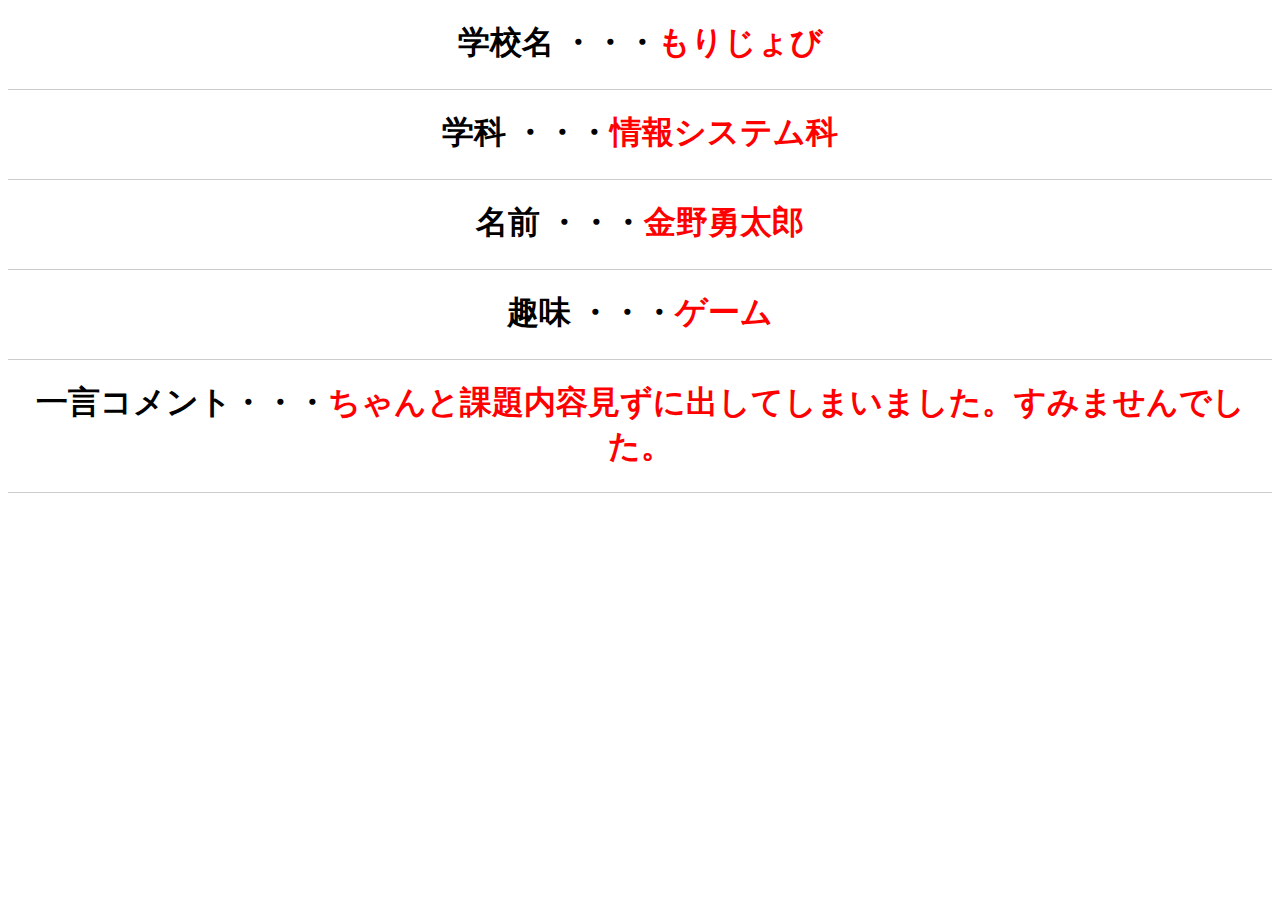
<file: profile/index.html>
<!DOCTYPE html>
<html lang="en">
<head>
    <meta charset="UTF-8">
    <meta name="viewport" content="width=device-width, initial-scale=1.0">
    <title>自己紹介</title>
    <link rel = "stylesheet" href = "index.css">
</head>
<body>
    <div class="line-under">
        <h1>学校名 ・・・<span>もりじょび</span></h1>
    </div>
    <div class="line-under">
        <h1>学科 ・・・<span>情報システム科</span></h1>
    </div>
    <div class="line-under">
        <h1>名前 ・・・<span>金野勇太郎</span></h1>
    </div>
    <div class="line-under">
        <h1>趣味 ・・・<span>ゲーム</span></h1>
    </div>
    <div class="line-under">
        <h1>一言コメント・・・<span>ちゃんと課題内容見ずに出してしまいました。すみませんでした。</span></h1>
    </div>
    

    
    
    
    
</body>
</html>
</file>
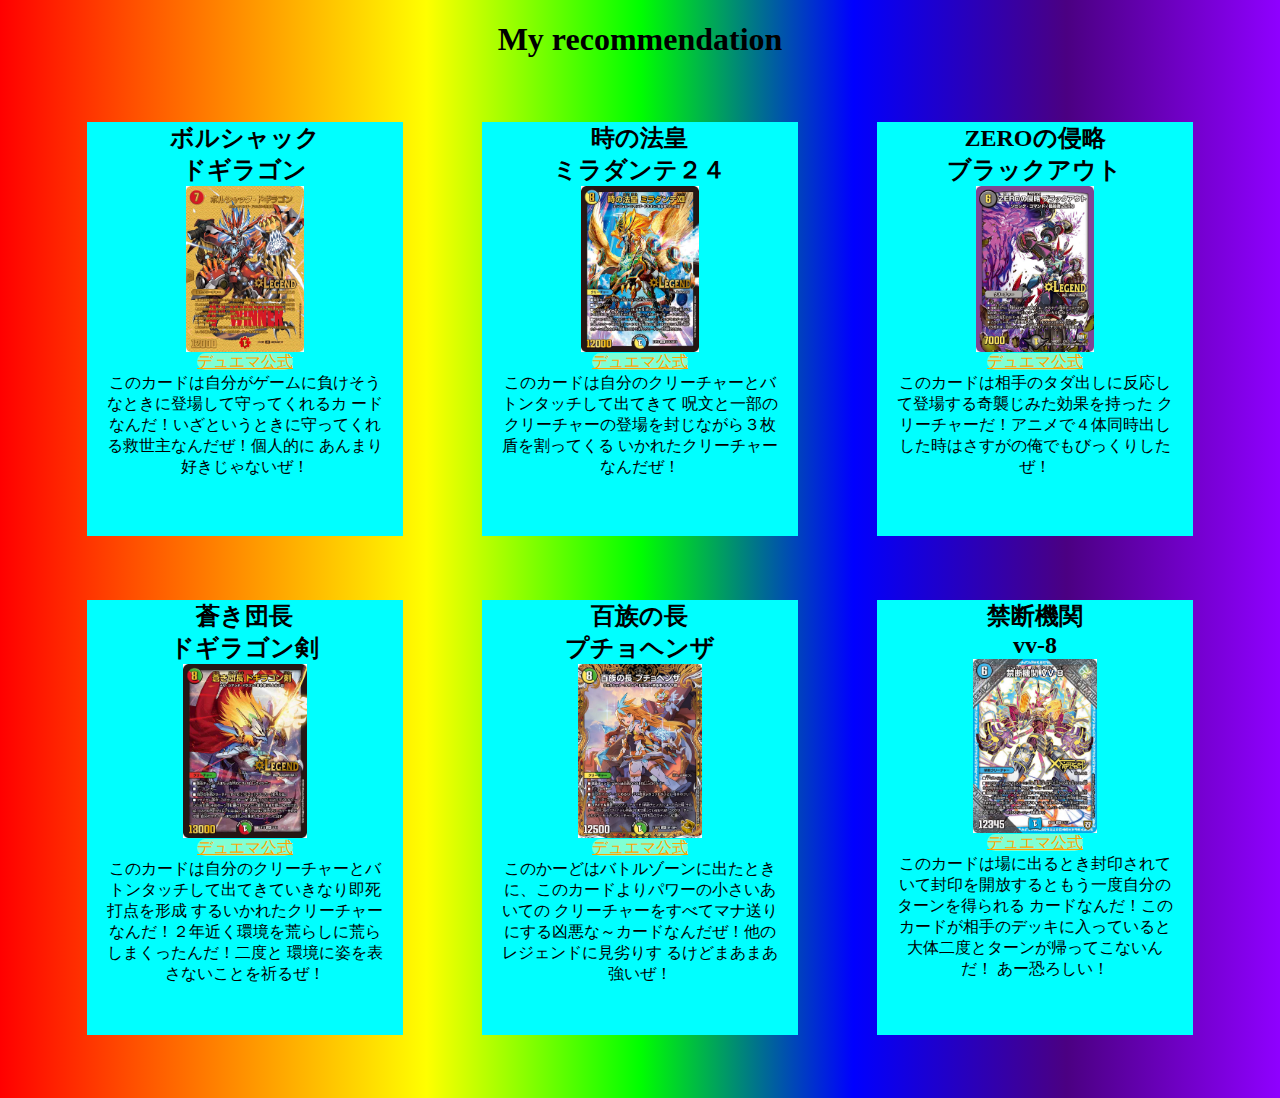
<file: box/box-layout.html>
<!DOCTYPE html>
<html lang="en">
<head>
    <meta charset="UTF-8">
    <meta name="viewport" content="width=device-width, initial-scale=1.0">
    <title>recommendation</title>
    <link rel = "stylesheet" href = "box-layout-style.css">
</head>
<body>
    <h1>My recommendation</h1>
    <div class="box">
        <div class="box1">
            <div class="tbox">
                <h2>ボルシャック<br>
                    ドギラゴン</h2>
                <div class="kno"><img src="img/borudogi.jpg" alt="borudogi"></div>
                <div class="do">
                    <a href="#">デュエマ公式</a>
                </div>
                <p>このカードは自分がゲームに負けそうなときに登場して守ってくれるカ
                    ードなんだ！いざというときに守ってくれる救世主なんだぜ！個人的に
                    あんまり好きじゃないぜ！</p>
            </div>

            <div class="tbox">
                <h2>時の法皇<br>ミラダンテ２４</h2>
                <div class="kno"><img src="img/mira24.jpg" alt="mira24"></div>
                <div class="do">
                    <a href="#">デュエマ公式</a>
                    
                    <p>このカードは自分のクリーチャーとバトンタッチして出てきて
                        呪文と一部のクリーチャーの登場を封じながら３枚盾を割ってくる
                        いかれたクリーチャーなんだぜ！
                    </p>
                </div>
            </div>

            <div class="tbox">
                <h2>ZEROの侵略<br>ブラックアウト</h2>
                <div class="kno"><img src="img/buratto.jpg" alt="buraddo"></div>
                <div class="do">
                    <a href="#">デュエマ公式</a>
                </div>
                <p>このカードは相手のタダ出しに反応して登場する奇襲じみた効果を持った
                    クリーチャーだ！アニメで４体同時出しした時はさすがの俺でもびっくりしたぜ！
                </p>
            </div>
        </div>
        <div class="box1">
            <div class="tbox">
                <h2>蒼き団長<br>ドギラゴン剣</h2>
                <div class="kno"><img src="img/dogibasu.jpg" alt="dogibasu"></div>
                <div class="do">
                    <a href="#">デュエマ公式</a>
                </div>
                <p>このカードは自分のクリーチャーとバトンタッチして出てきていきなり即死打点を形成
                    するいかれたクリーチャーなんだ！２年近く環境を荒らしに荒らしまくったんだ！二度と
                    環境に姿を表さないことを祈るぜ！
                </p>
            </div>

            <div class="tbox">
                <h2>百族の長<br>プチョヘンザ</h2>
                <div class="kno"><img src="img/putyo.jpg" alt="putyo"></div>
                <div class="do">
                    <a href="#">デュエマ公式</a>
                </div>
                <p>このかーどはバトルゾーンに出たときに、このカードよりパワーの小さいあいての
                    クリーチャーをすべてマナ送りにする凶悪な～カードなんだぜ！他のレジェンドに見劣りす
                    るけどまあまあ強いぜ！
                </p>
            </div>

            <div class="tbox">
                <h2>禁断機関<br>vv-8</h2>
                <div class="kno"><img src="img/vv8.jpg" alt="vv8"></div>
                <div class="do">
                    <a href="#">デュエマ公式</a>
                </div>
                <p>このカードは場に出るとき封印されていて封印を開放するともう一度自分のターンを得られる
                    カードなんだ！このカードが相手のデッキに入っていると大体二度とターンが帰ってこないんだ！
                    あー恐ろしい！
                </p>
            </div>
        </div>
    </div>
</body>
</html>
</file>
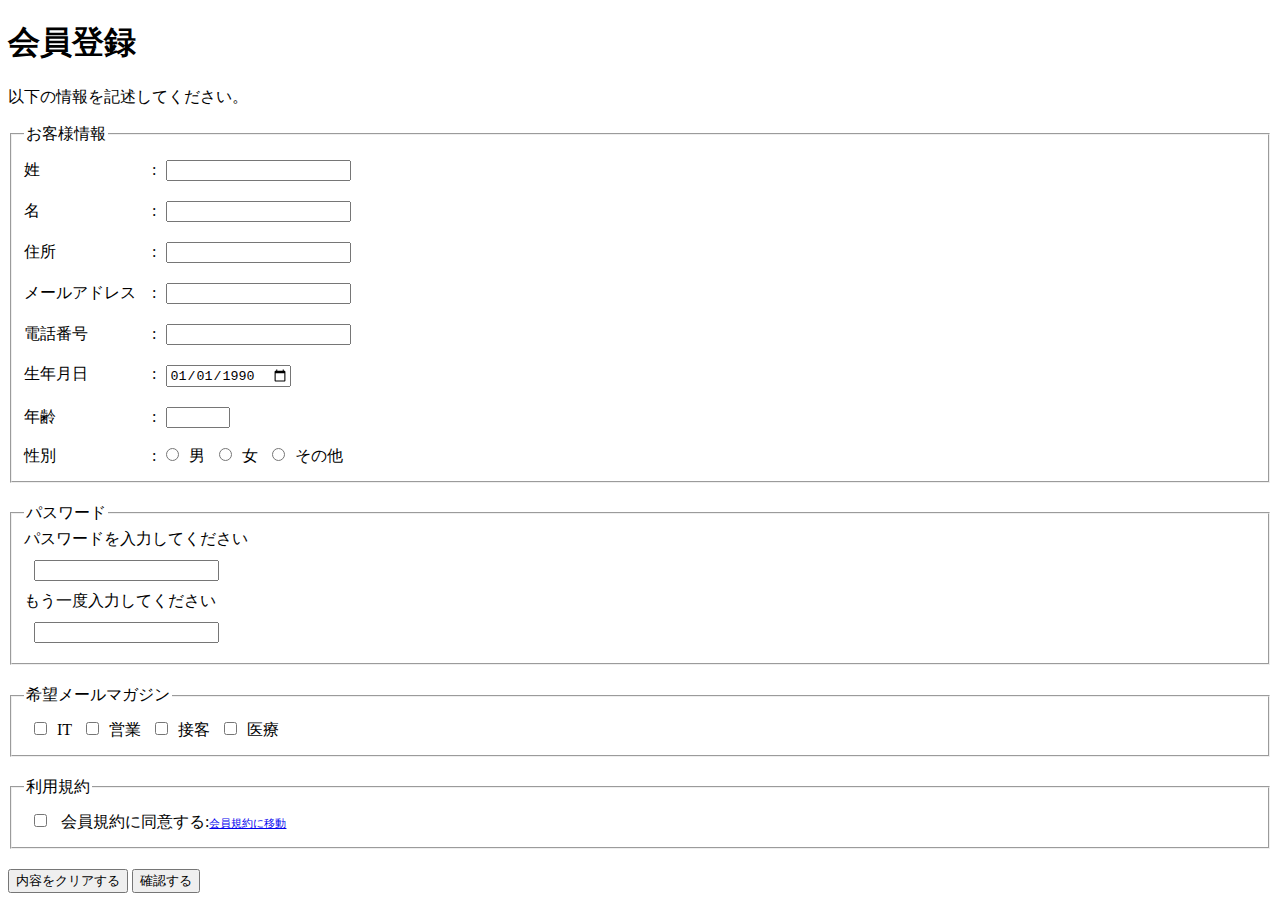
<file: form/form.html>
<!DOCTYPE html>
<html lang="en">
<head>
    <meta charset="UTF-8">
    <meta name="viewport" content="width=device-width, initial-scale=1.0">
    <title>入力フォーム</title>
    <link rel = "stylesheet" href = "form-style.css">
</head>
<body>
    <form action="#" method="post">
        <h1>会員登録</h1>
    <p>以下の情報を記述してください。</p>
    <fieldset>
        <legend>お客様情報</legend>
            姓　　　　　　　:<input type="text" name="last_name"><br>
            名　　　　　　　:<input type="text" name="first_name"><br>
            住所　　　　　　:<input type="text" name="address"><br>
            メールアドレス　:<input type="email" name="email"><br>
            電話番号　　　　:<input type="tel" name="tel"><br>
            生年月日　　　　:<input type="date" name="birthday" value="1990-01-01"><br>
            年齢　　　　　　:<input type="number" name="age" min="0" max="150"><br>
            性別　　　　　　:<label><input type="radio" name="gender" value="man">男</label>
            <label><input type="radio" name="gender" value="woman">女</label>
            <label><input type="radio" name="gender" value="other">その他</label><br>
    </fieldset>

    <fieldset>
        <legend>パスワード</legend>
            パスワードを入力してください<br>
            <input type="password" name="password"><br>
            もう一度入力してください<br>
            <input type="password" name="password_confirm"><br>
    </fieldset>

    <fieldset>
        <legend>希望メールマガジン</legend>
        <label><input type="checkbox" name="magazine" value="1">IT</label>
        <label><input type="checkbox" name="magazine" value="2">営業</label>
        <label><input type="checkbox" name="magazine" value="3">接客</label>
        <label><input type="checkbox" name="magazine" value="4">医療</label><br>
    </fieldset>

    <fieldset>
        <legend>利用規約</legend>
        <label><input type="checkbox" name="forms" value="agree"></label>
        会員規約に同意する:<a href="terms.html"target="_blank"><ban>会員規約に移動</ban></a>
        

    </fieldset>
    <button type="reset">内容をクリアする</button>
    <button type="submit">確認する</button>

    </form>

</body>
</html>
</file>
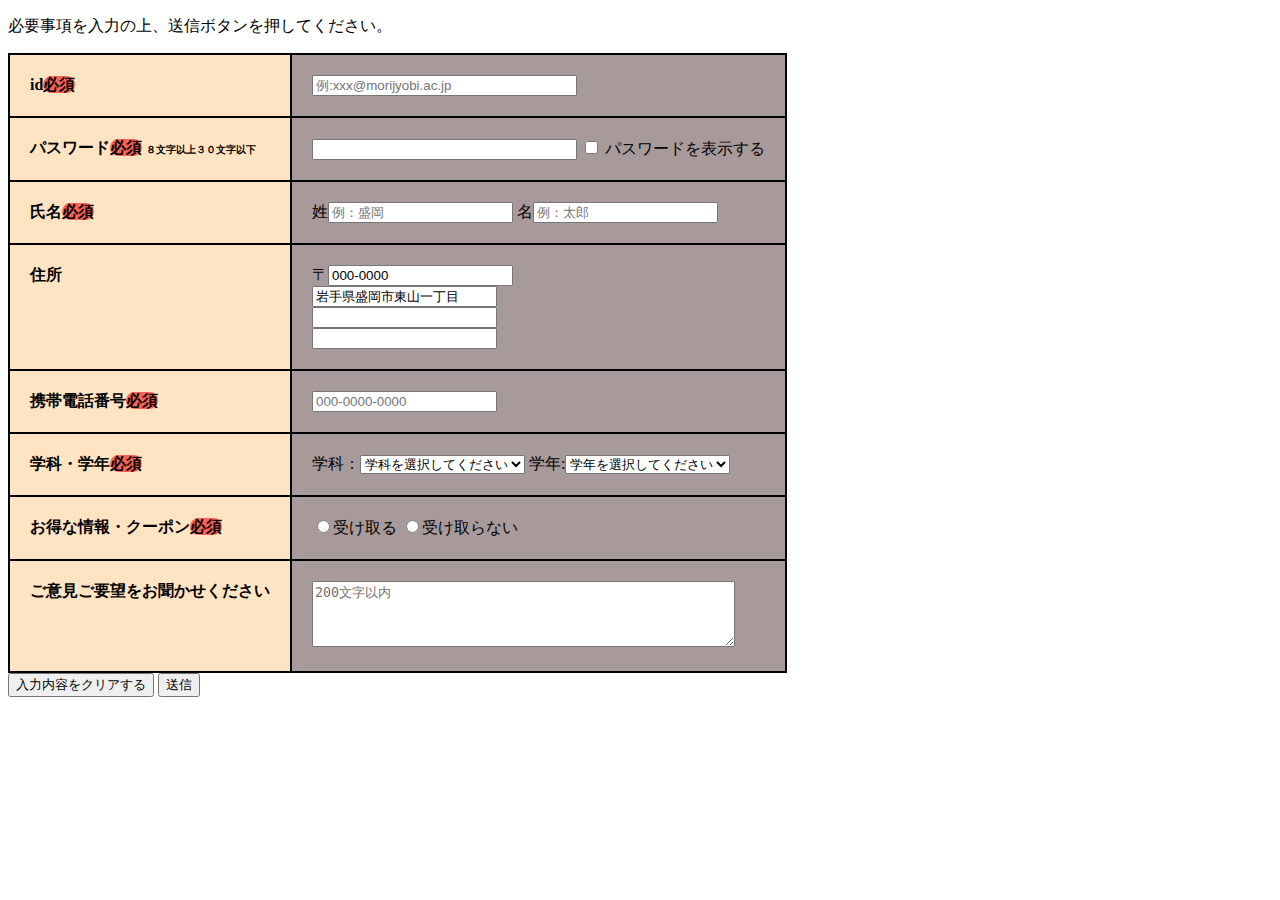
<file: form/register.html>
<!DOCTYPE html>
<html lang="en">
<head>
    <meta charset="UTF-8">
    <meta name="viewport" content="width=device-width, initial-scale=1.0">
    <title>登録フォーム</title>
    <link rel = "stylesheet" href = "register-style.css">
</head>
<body>
    <form action="#" method="post">
        <p>必要事項を入力の上、送信ボタンを押してください。</p>
        <table>
            <tr>
                <th>id<span>必須</span></th>
                <td><input type="email" size="30" name="id" required 
                    placeholder="例:xxx@morijyobi.ac.jp"></td>
            </tr>
            <tr>
                <th>パスワード<span>必須</span>
                <p4>８文字以上３０文字以下</p4></th>
                <td>
                    <input type="password" name="password" size="30"
                    minlength="8" required>
                    <label><input type="checkbox" name="forms" value="agree">
                    パスワードを表示する</label>
                </td>
            </tr>
            <tr>
                <th>氏名<span>必須</span></th>
                <td>
                    姓<input type="text" name="sei" required
                    placeholder="例：盛岡">
                    名<input type="text" name="mei" placeholder="例：太郎">
                </td>
            </tr>
            <tr>
                <th>住所</th>
                <td>
                    〒<input size="text" name="yuubinn" size="8" value="000-0000" readonly><br>
                      <input type="text" name="readonly" value="岩手県盛岡市東山一丁目" readonly><br>
                      <input type="text" name="bannti"><br>
                      <input type="text" name="tatemono">
                </td>
            </tr>
            <tr>
                <th>携帯電話番号<span>必須</span></th>
                <td><input type="tel" name="tel" required placeholder="000-0000-0000"></td>
            </tr>
            <tr>
                <th>学科・学年<span>必須</span></th>
                <td>
                    学科：<select name="blood_type" required>
                        <option value="">学科を選択してください</option>
                        <option value="sisutemu">システム系学科</option>
                        <option value="business">ビジネス系学科</option>
                        <option value="dezainn">デザイン系学科</option>
                    </select>
                    学年:<select name="blood_type" required>
                        <option value="">学年を選択してください</option>
                        <option value="1">１年</option>
                        <option value="2">２年</option>
                        <option value="3">３年</option>
                        <option value="4">４年</option>
                    </select>
                </td>
            </tr>
            <tr>
                <th>お得な情報・クーポン<span>必須</span></th>
                <td>
                    <label><input type="radio" name="gender" value="yes">受け取る</label>
                    <label><input type="radio" name="gender" value="no">受け取らない</label>
                </td>
            </tr>
            <tr>
                <th>ご意見ご要望をお聞かせください</th>
                <td>
                    <textarea name="multitiple" cols="50" rows="4" size="200" placeholder="200文字以内"></textarea><br>
                </td>
            </tr>
        </table>
        <button type="reset">入力内容をクリアする</button>
        <button type="submit">送信</button>
    </form>
</body>
</html>
</file>
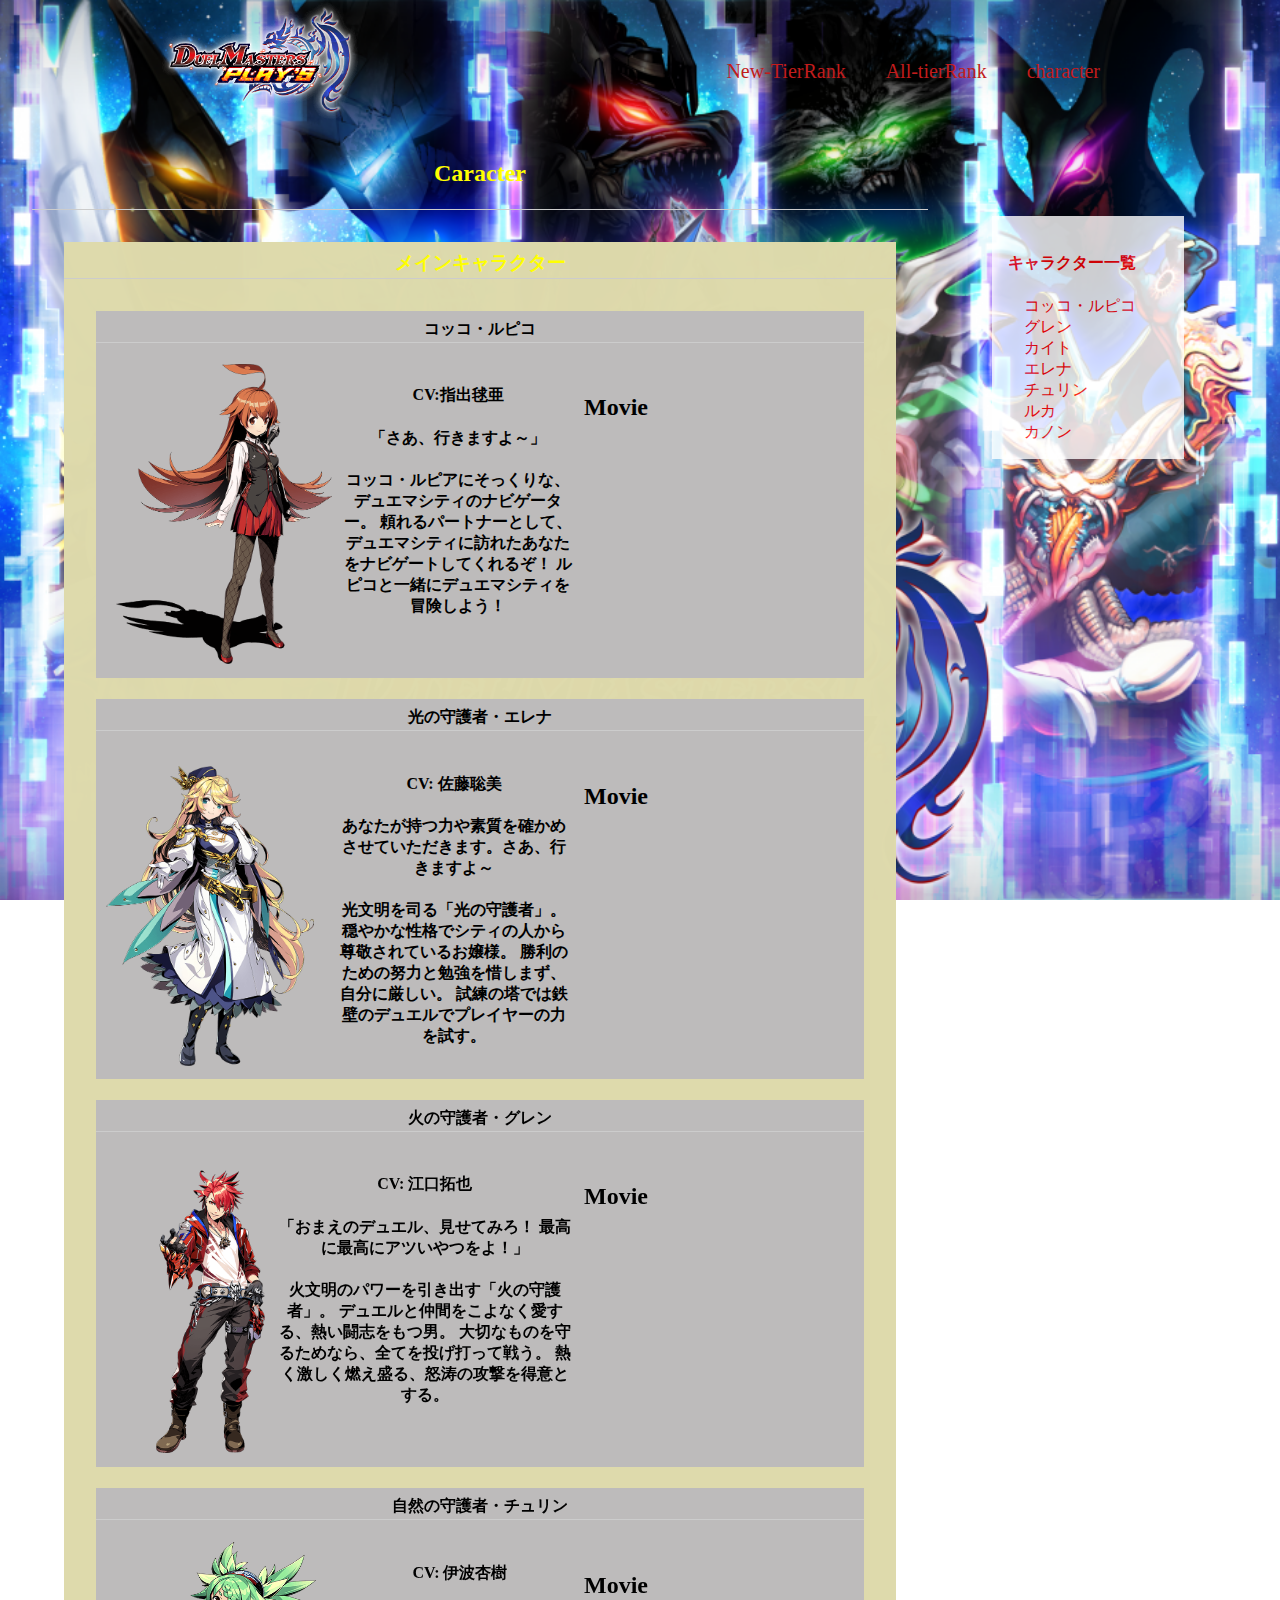
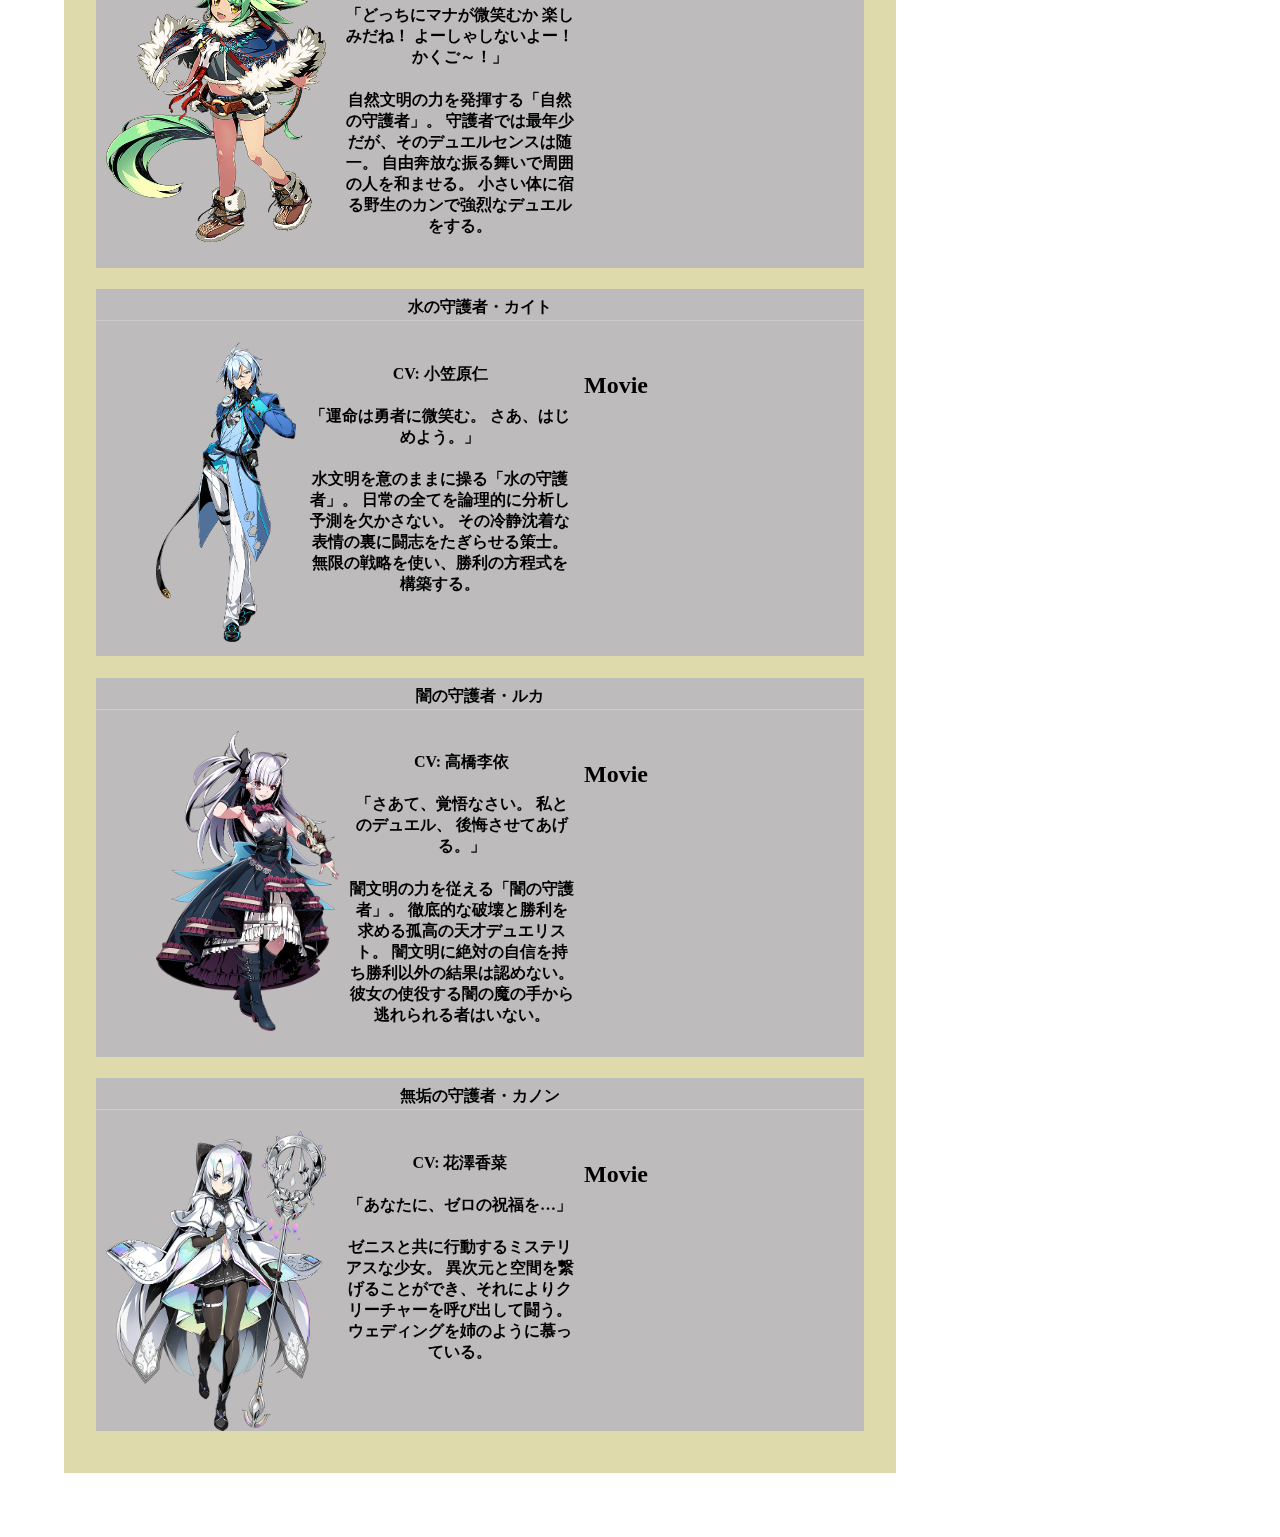
<file: kimatukadai/character.html>
<!DOCTYPE html>
<html lang="en">
<head>
    <meta charset="UTF-8">
    <meta name="viewport" content="width=device-width, initial-scale=1.0">
    <title>Document</title>
    <link rel="stylesheet" href="css/all-style.css">
</head>
<body class="character">
    <header>
        <div class="logo">
            <a href="index.html"><img src="img/logo.png" alt="SNAPPERS"></a>
          </div>
          <nav>
            <ul class="global-nav">
              <li><a href="tier-new.html">New-TierRank</a></li>
              <li><a href="tier-all.html">All-tierRank</a></li>
              <li><a href="#">character</a></li>
            </ul>
          </nav>
    </header>

    <div class="flex">
      <main class="main nana" >
        <div class="tyu line-under">
          <h2 class="k">Caracter</h2>
        </div>
    
        <div class="group main">
          <h3 class="line-under tier-1 k">メインキャラクター</h3>
          <div class="main">
            <div class="youso" id="rupiko">
              <h4 class="line-under">コッコ・ルピコ</h4>
              <div class="flex">
                <div class="img4 rupiko">
                  <img class="img3" src="img/rupiko.png" alt="全自動運転">
                </div>
                <div class="man">
                  <h4>CV:指出毬亜</h4>
                  <h4>「さあ、行きますよ～」</h4>
                  <h4>コッコ・ルピアにそっくりな、デュエマシティのナビゲーター。
                    頼れるパートナーとして、デュエマシティに訪れたあなたをナビゲートしてくれるぞ！
                    ルピコと一緒にデュエマシティを冒険しよう！
                  </h4>
                </div>
                <div class="migi2">
                  <h2>Movie</h2>
                  <!-- 1つめの動画を埋め込む場所 -->
                  <iframe width="260" height="150" src="https://www.youtube.com/embed/3DMtZSjrNm4?si=CI_I2D2RV3hWou6h" title="YouTube video player" frameborder="0" 
                  allow="accelerometer; autoplay; clipboard-write; encrypted-media; gyroscope; picture-in-picture; web-share" allowfullscreen></iframe>
                </div>
              </div>
            </div>
            <div class="youso" id="erena">
              <h4 class="line-under">光の守護者・エレナ</h4>
              <div class="flex">
                <div class="img">
                  <img class="img3" src="img/erena.png" alt="全自動運転">
                </div>
                <div class="man">
                  <h4>CV: 佐藤聡美</h4>
                  <h4>あなたが持つ力や素質を確かめさせていただきます。さあ、行きますよ～</h4>
                  <h4>光文明を司る「光の守護者」。
                    穏やかな性格でシティの人から尊敬されているお嬢様。
                    勝利のための努力と勉強を惜しまず、自分に厳しい。
                    試練の塔では鉄壁のデュエルでプレイヤーの力を試す。
                  </h4>
                </div>
                <div class="migi2">
                  <h2>Movie</h2>
                  <!-- 1つめの動画を埋め込む場所 -->
                  <iframe width="260" height="150" src="https://www.youtube.com/embed/3DMtZSjrNm4?si=CI_I2D2RV3hWou6h" title="YouTube video player" frameborder="0" 
                  allow="accelerometer; autoplay; clipboard-write; encrypted-media; gyroscope; picture-in-picture; web-share" allowfullscreen></iframe>
                </div>
              </div>
            </div>
            <div class="youso" id="guren">
              <h4 class="line-under">火の守護者・グレン</h4>
              <div class="flex">
                <div class="img4">
                  <img class="img3" src="img/gren.png" alt="全自動運転">
                </div>
                <div class="man">
                  <h4>CV: 江口拓也</h4>
                  <h4>「おまえのデュエル、見せてみろ！
                    最高に最高にアツいやつをよ！」</h4>
                  <h4>火文明のパワーを引き出す「火の守護者」。
                    デュエルと仲間をこよなく愛する、熱い闘志をもつ男。
                    大切なものを守るためなら、全てを投げ打って戦う。
                    熱く激しく燃え盛る、怒涛の攻撃を得意とする。
                  </h4>
                </div>
                <div class="migi2">
                  <h2>Movie</h2>
                  <!-- 1つめの動画を埋め込む場所 -->
                  <iframe width="260" height="150" src="https://www.youtube.com/embed/3DMtZSjrNm4?si=CI_I2D2RV3hWou6h" title="YouTube video player" frameborder="0" 
                  allow="accelerometer; autoplay; clipboard-write; encrypted-media; gyroscope; picture-in-picture; web-share" allowfullscreen></iframe>
                </div>
              </div>
            </div>
            <div class="youso" id="tyurin">
              <h4 class="line-under">自然の守護者・チュリン</h4>
              <div class="flex">
                <div class="img3">
                  <img class="img" src="img/churin.png" alt="全自動運転">
                </div>
                <div class="man">
                  <h4>CV: 伊波杏樹</h4>
                  <h4>「どっちにマナが微笑むか
                    楽しみだね！
                    よーしゃしないよー！かくご～！」</h4>
                  <h4>自然文明の力を発揮する「自然の守護者」。
                    守護者では最年少だが、そのデュエルセンスは随一。
                    自由奔放な振る舞いで周囲の人を和ませる。
                    小さい体に宿る野生のカンで強烈なデュエルをする。
                  </h4>
                </div>
                <div class="migi2">
                  <h2>Movie</h2>
                  <!-- 1つめの動画を埋め込む場所 -->
                  <iframe width="260" height="150" src="https://www.youtube.com/embed/3DMtZSjrNm4?si=CI_I2D2RV3hWou6h" title="YouTube video player" frameborder="0" 
                  allow="accelerometer; autoplay; clipboard-write; encrypted-media; gyroscope; picture-in-picture; web-share" allowfullscreen></iframe>
                </div>
              </div>
            </div>
            <div class="youso" id="kaito">
              <h4 class="line-under">水の守護者・カイト</h4>
              <div class="flex">
                <div class="img4">
                  <img class="img3" src="img/kaito.png" alt="全自動運転">
                </div>
                <div class="man">
                  <h4>CV: 小笠原仁</h4>
                  <h4>「運命は勇者に微笑む。
                    さあ、はじめよう。」</h4>
                  <h4>水文明を意のままに操る「水の守護者」。
                    日常の全てを論理的に分析し予測を欠かさない。
                    その冷静沈着な表情の裏に闘志をたぎらせる策士。
                    無限の戦略を使い、勝利の方程式を構築する。
                  </h4>
                </div>
                <div class="migi2">
                  <h2>Movie</h2>
                  <!-- 1つめの動画を埋め込む場所 -->
                  <iframe width="260" height="150" src="https://www.youtube.com/embed/3DMtZSjrNm4?si=CI_I2D2RV3hWou6h" title="YouTube video player" frameborder="0" 
                  allow="accelerometer; autoplay; clipboard-write; encrypted-media; gyroscope; picture-in-picture; web-share" allowfullscreen></iframe>
                </div>
              </div>
            </div>
            <div class="youso" id="ruka">
              <h4 class="line-under">闇の守護者・ルカ</h4>
              <div class="flex">
                <div class="img4">
                  <img class="img3" src="img/ruka.png" alt="全自動運転">
                </div>
                <div class="man">
                  <h4>CV: 高橋李依</h4>
                  <h4>「さあて、覚悟なさい。
                    私とのデュエル、
                    後悔させてあげる。」</h4>
                  <h4>闇文明の力を従える「闇の守護者」。
                    徹底的な破壊と勝利を求める孤高の天才デュエリスト。
                    闇文明に絶対の自信を持ち勝利以外の結果は認めない。
                    彼女の使役する闇の魔の手から逃れられる者はいない。
                  </h4>
                </div>
                <div class="migi2">
                  <h2>Movie</h2>
                  <!-- 1つめの動画を埋め込む場所 -->
                  <iframe width="260" height="150" src="https://www.youtube.com/embed/3DMtZSjrNm4?si=CI_I2D2RV3hWou6h" title="YouTube video player" frameborder="0" 
                  allow="accelerometer; autoplay; clipboard-write; encrypted-media; gyroscope; picture-in-picture; web-share" allowfullscreen></iframe>
                </div>
              </div>
            </div>
            <div class="youso" id="kanon">
              <h4 class="line-under">無垢の守護者・カノン</h4>
              <div class="flex">
                <div class="img3">
                  <img class="img" src="img/kanon.png" alt="全自動運転">
                </div>
                <div class="man">
                  <h4>CV: 花澤香菜</h4>
                  <h4>「あなたに、ゼロの祝福を…」</h4>
                  <h4>ゼニスと共に行動するミステリアスな少女。
                    異次元と空間を繋げることができ、それによりクリーチャーを呼び出して闘う。
                    ウェディングを姉のように慕っている。
                  </h4>
                </div>
                <div class="migi2">
                  <h2>Movie</h2>
                  <!-- 1つめの動画を埋め込む場所 -->
                  <iframe width="260" height="150" src="https://www.youtube.com/embed/3DMtZSjrNm4?si=CI_I2D2RV3hWou6h" title="YouTube video player" frameborder="0" 
                  allow="accelerometer; autoplay; clipboard-write; encrypted-media; gyroscope; picture-in-picture; web-share" allowfullscreen></iframe>
                </div>
              </div>
            </div>
          </div>
        </div>
      </main>
  
      <side class="sanjyu">
        <ul class="senni">
          <h4>キャラクター一覧</h4>
          <li><a href="#rupiko">　コッコ・ルピコ</a></li>
          <li><a href="#guren">　グレン</a></li>
          <li><a href="#kaito">　カイト</a></li>
          <li><a href="#erena">　エレナ</a></li>
          <li><a href="#tyurin">　チュリン</a></li>
          <li><a href="#ruka">　ルカ</a></li>
          <li><a href="#kanon">　カノン</a></li>
        </ul>
      </side>

    </div>
    
</body>
</html>
</file>
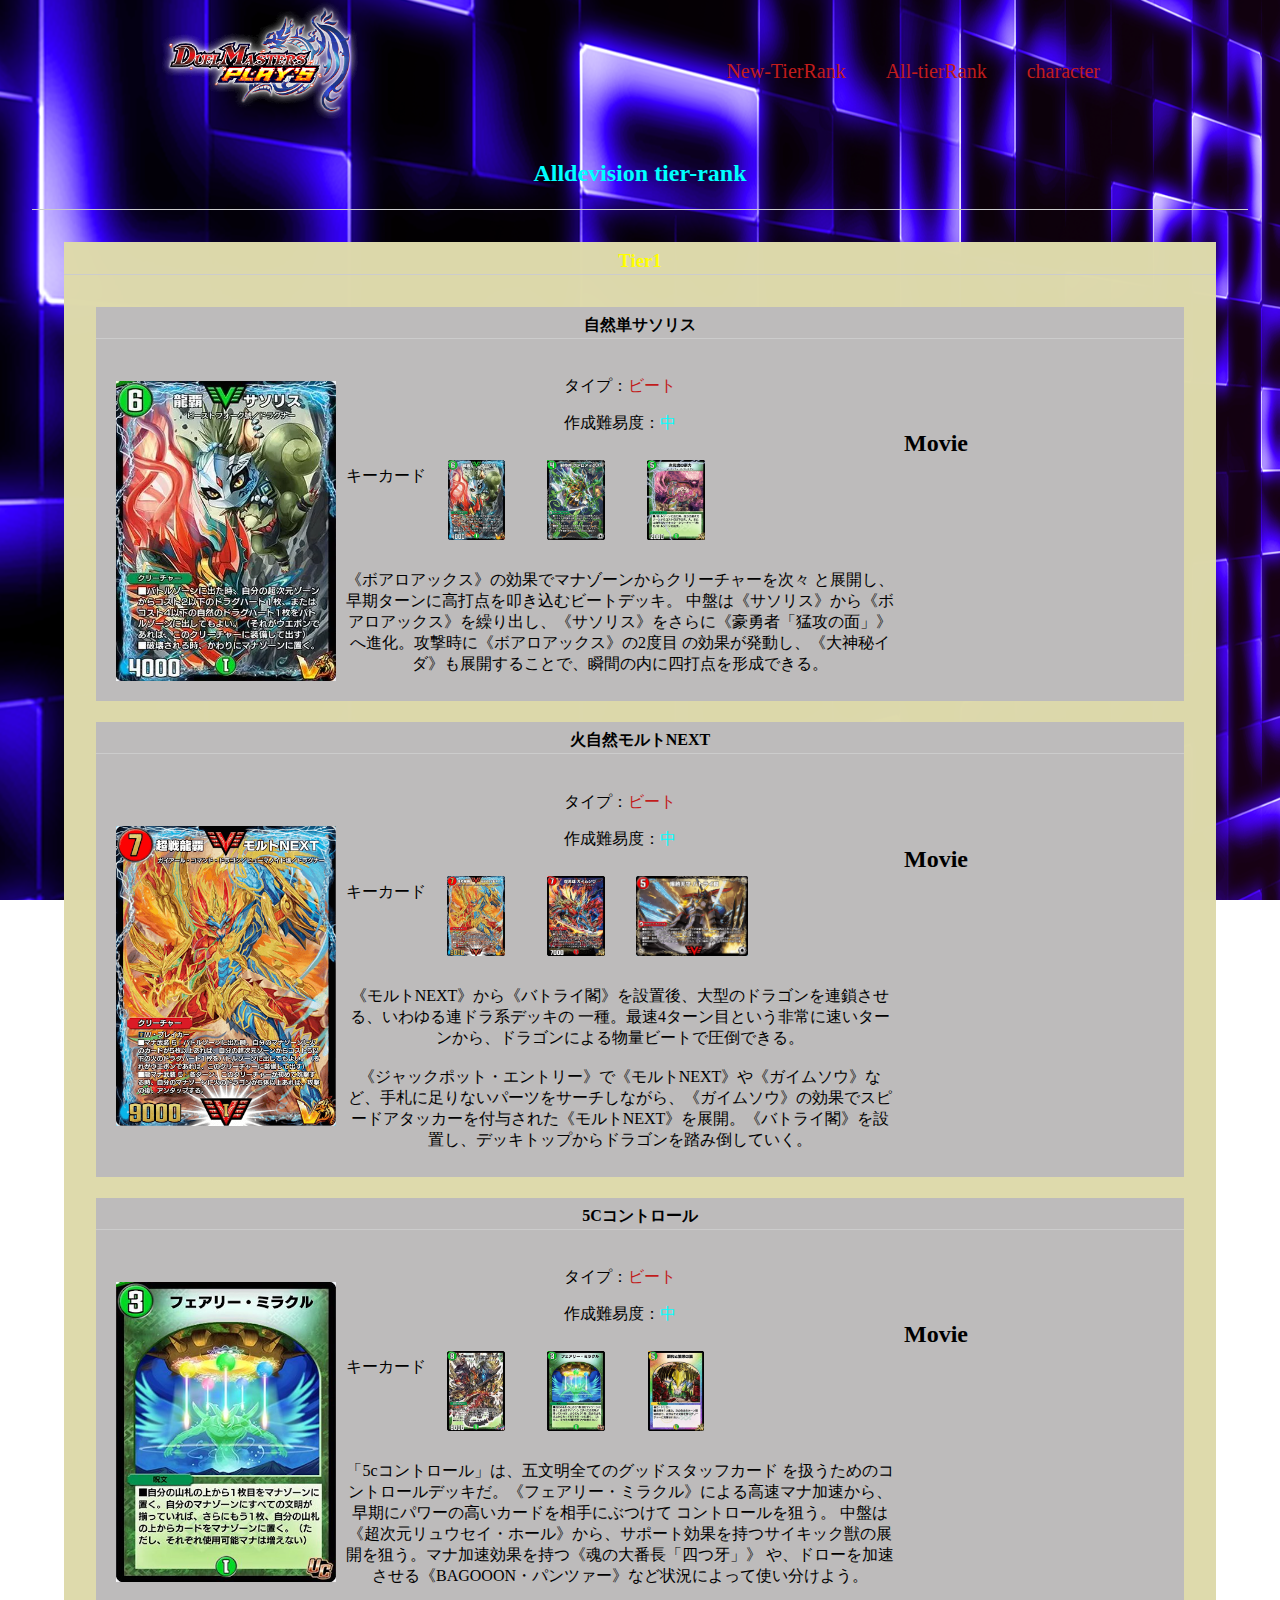
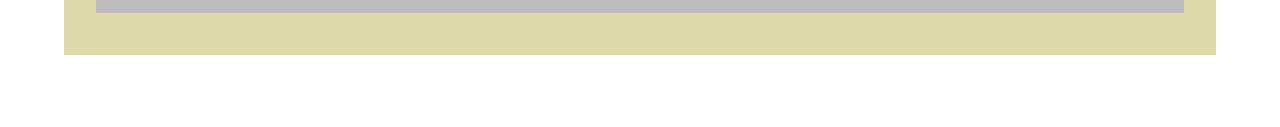
<file: kimatukadai/tier-all.html>
<!DOCTYPE html>
<html lang="en">
<head>
    <meta charset="UTF-8">
    <meta name="viewport" content="width=device-width, initial-scale=1.0">
    <title>Document</title>
    <link rel="stylesheet" href="css/all-style.css">
</head>
<body class="all">
    <header>
        <div class="logo">
            <a href="index.html"><img src="img/logo.png" alt="SNAPPERS"></a>
          </div>
          <nav>
            <ul class="global-nav">
              <li><a href="tier-new.html">New-TierRank</a></li>
              <li><a href="#">All-tierRank</a></li>
              <li><a href="character.html">character</a></li>
            </ul>
          </nav>
    </header>
    
    <main class="main">
      <div class="tyu line-under">
        <h2 class="ao">Alldevision tier-rank</h2>
      </div>
      <div class="group main">
        <h3 class="line-under tier-1 k">Tier1</h3>
        <div class="main">
          <div class="youso">
            <h4 class="line-under">自然単サソリス</h4>
            <div class="flex">
              <div class="img">
                <img class="img" src="img/sasorisu.webp" alt="全自動運転">
              </div>
              <div class="man">
                <p>タイプ：<span class="aka">ビート</span></p>
                <p>作成難易度：<span class="ao">中</span></p>
                <div class="flex center">
                  <p>キーカード</p>
                  <div class="card">
                    <img class="img2" src="img/sasorisu.webp" alt="全自動運転">
                  </div>
                  <div class="card">
                    <img class="img2" src="img/boaroakkusu.webp" alt="全自動運転">
                  </div>
                  <div class="card">
                    <img class="img2" src="img/jiobaribarimiranda.webp" alt="全自動運転">
                  </div>
                </div>
                <div>
                  <p>《ボアロアックス》の効果でマナゾーンからクリーチャーを次々
                    と展開し、早期ターンに高打点を叩き込むビートデッキ。
                    中盤は《サソリス》から《ボアロアックス》を繰り出し、《サソリス》をさらに《豪勇者「猛攻の面」》へ進化。攻撃時に《ボアロアックス》の2度目
                    の効果が発動し、《大神秘イダ》も展開することで、瞬間の内に四打点を形成できる。
                  </p>
                </div>
                
              </div>
              <div class="migi">
                <h2>Movie</h2>
                <!-- 1つめの動画を埋め込む場所 -->
                <iframe width="260" height="150" src="https://www.youtube.com/embed/WXs9uV8IHB0?si=lLQecOr1JgfX1lDd" title="YouTube video player" frameborder="0" 
                allow="accelerometer; autoplay; clipboard-write; encrypted-media; gyroscope; picture-in-picture; web-share" allowfullscreen></iframe>
              </div>
            </div>
          </div>
          <div class="youso">
            <h4 class="line-under">火自然モルトNEXT</h4>
            <div class="flex">
              <div class="img">
                <img class="img" src="img/moruneku.webp" alt="全自動運転">
              </div>
              <div class="man">
                <p>タイプ：<span class="aka">ビート</span></p>
                <p>作成難易度：<span class="ao">中</span></p>
                <div class="flex center">
                  <p>キーカード</p>
                  <div class="card">
                    <img class="img2" src="img/moruneku.webp" alt="全自動運転">
                  </div>
                  <div class="card">
                    <img class="img2" src="img/gaimusou.webp" alt="全自動運転">
                  </div>
                  <div class="card">
                    <img class="img2" src="img/batoraikaku.webp" alt="全自動運転">
                  </div>
                </div>
                <div>
                  <p>
                    《モルトNEXT》から《バトライ閣》を設置後、大型のドラゴンを連鎖させる、いわゆる連ドラ系デッキの
                    一種。最速4ターン目という非常に速いターンから、ドラゴンによる物量ビートで圧倒できる。<br><br>
                    《ジャックポット・エントリー》で《モルトNEXT》や《ガイムソウ》など、手札に足りないパーツをサーチしながら、《ガイムソウ》の効果でスピードアタッカーを付与された《モルトNEXT》を展開。《バトライ閣》を設置し、デッキトップからドラゴンを踏み倒していく。
                  </p>
                </div>
              </div>
              <div class="migi">
                <h2>Movie</h2>
                <!-- 1つめの動画を埋め込む場所 -->
                <iframe width="260" height="150" src="https://www.youtube.com/embed/BflcofeT3-w?si=c8zfUXLo4gbyC5n2" title="YouTube video player" 
                frameborder="0" allow="accelerometer; autoplay; clipboard-write; encrypted-media; gyroscope; picture-in-picture; web-share" allowfullscreen></iframe>
              </div>
            </div>
          </div>
          <div class="youso">
            <h4 class="line-under">5Cコントロール</h4>
            <div class="flex">
              <div class="img">
                <img class="img" src="img/mirakuru.webp" alt="全自動運転">
              </div>
              <div class="man">
                <p>タイプ：<span class="aka">ビート</span></p>
                <p>作成難易度：<span class="ao">中</span></p>
                <div class="flex center">
                  <p>キーカード</p>
                  <div class="card">
                    <img class="img2" src="img/dedburakkio.webp" alt="全自動運転">
                  </div>
                  <div class="card">
                    <img class="img2" src="img/mirakuru.webp" alt="全自動運転">
                  </div>
                  <div class="card">
                    <img class="img2" src="img/eta-narutorappu.webp" alt="全自動運転">
                  </div>
                </div>
                <div>
                  <p>
                    「5cコントロール」は、五文明全てのグッドスタッフカード
                    を扱うためのコントロールデッキだ。《フェアリー・ミラクル》による高速マナ加速から、早期にパワーの高いカードを相手にぶつけて
                    コントロールを狙う。
                    中盤は《超次元リュウセイ・ホール》から、サポート効果を持つサイキック獣の展開を狙う。マナ加速効果を持つ《魂の大番長「四つ牙」》
                    や、ドローを加速させる《BAGOOON・パンツァー》など状況によって使い分けよう。
                  </p>
                </div>
              </div>
              <div class="migi">
                <h2>Movie</h2>
                <!-- 1つめの動画を埋め込む場所 -->
                <iframe width="260" height="150" src="https://www.youtube.com/embed/l_zGdM-BctA?si=4zJtbViZUX8oOUvw" title="YouTube video
                 player" frameborder="0" allow="accelerometer; autoplay; clipboard-write; encrypted-media; gyroscope; picture-in-picture; web-share" allowfullscreen></iframe>
              </div>
            </div>
          </div>
        </div>
      </div>
    </main>
    <footer>
    </footer>
</body>
</html>
</file>
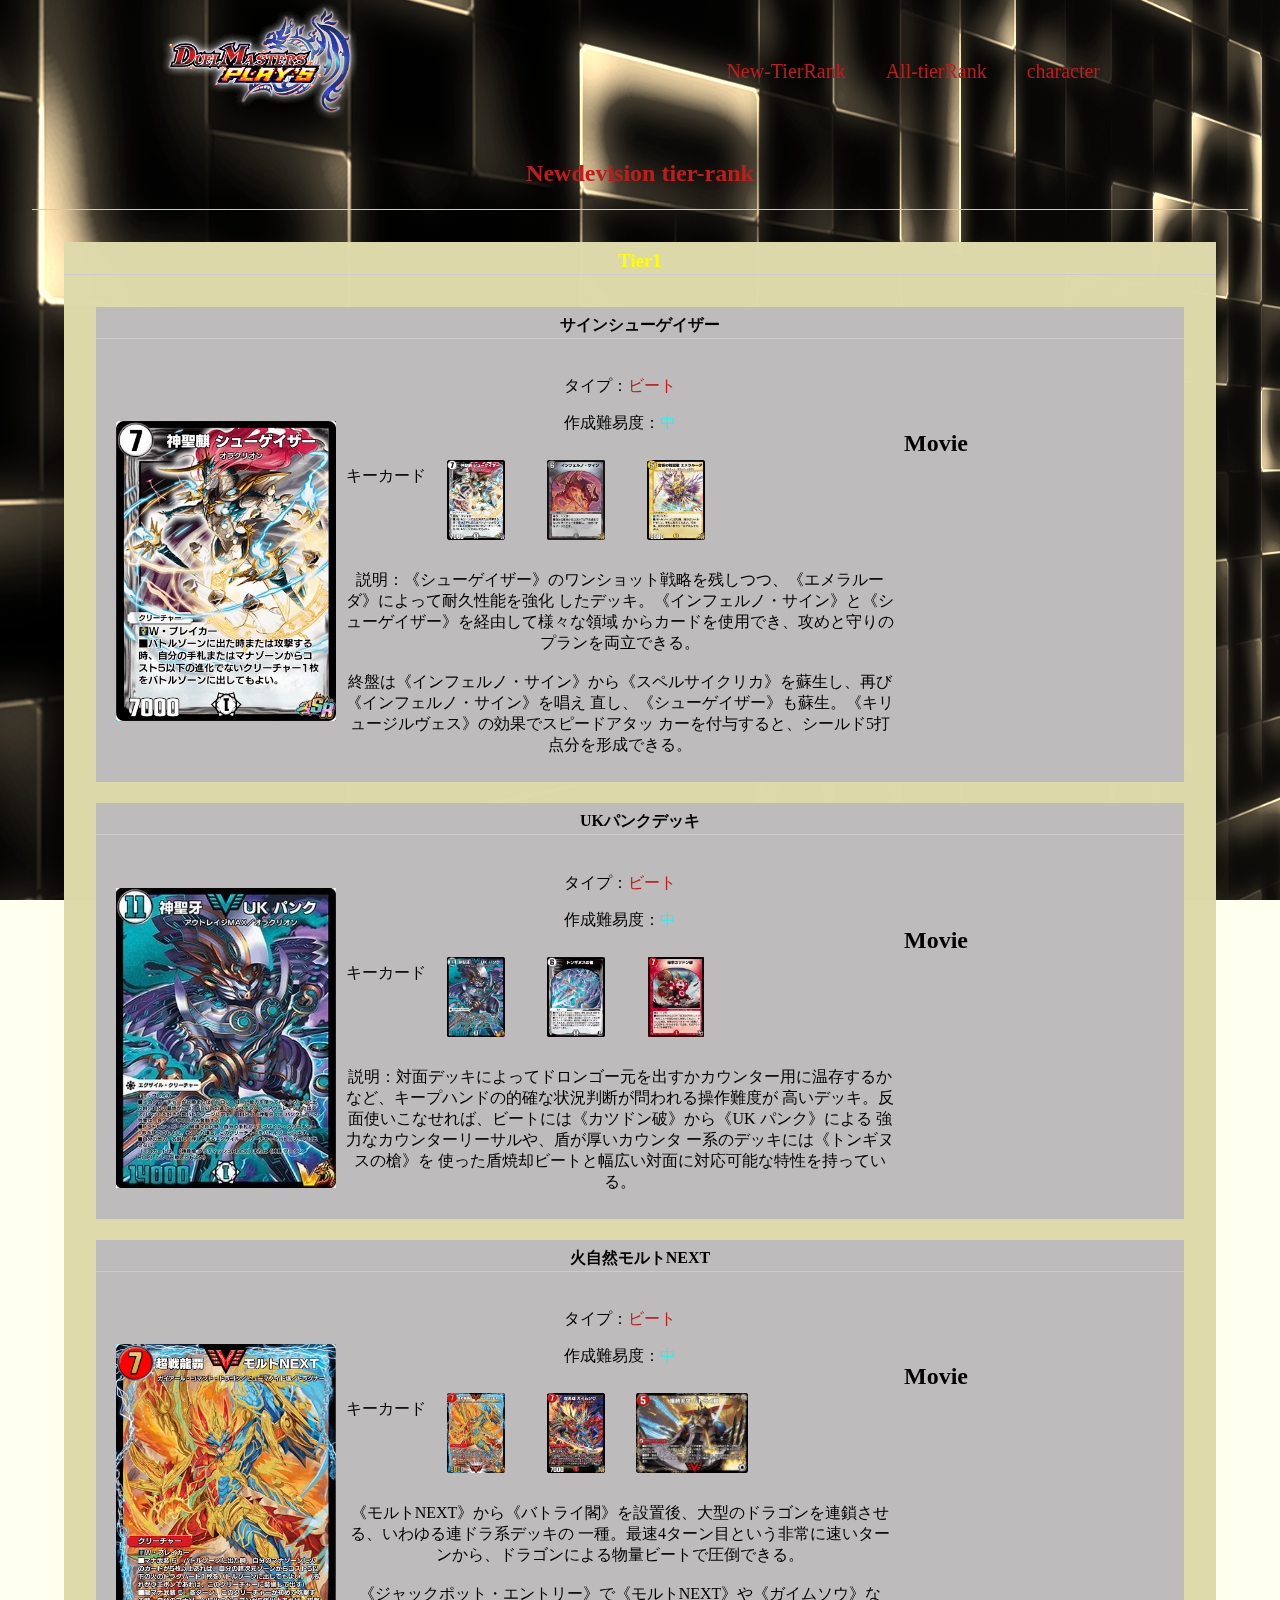
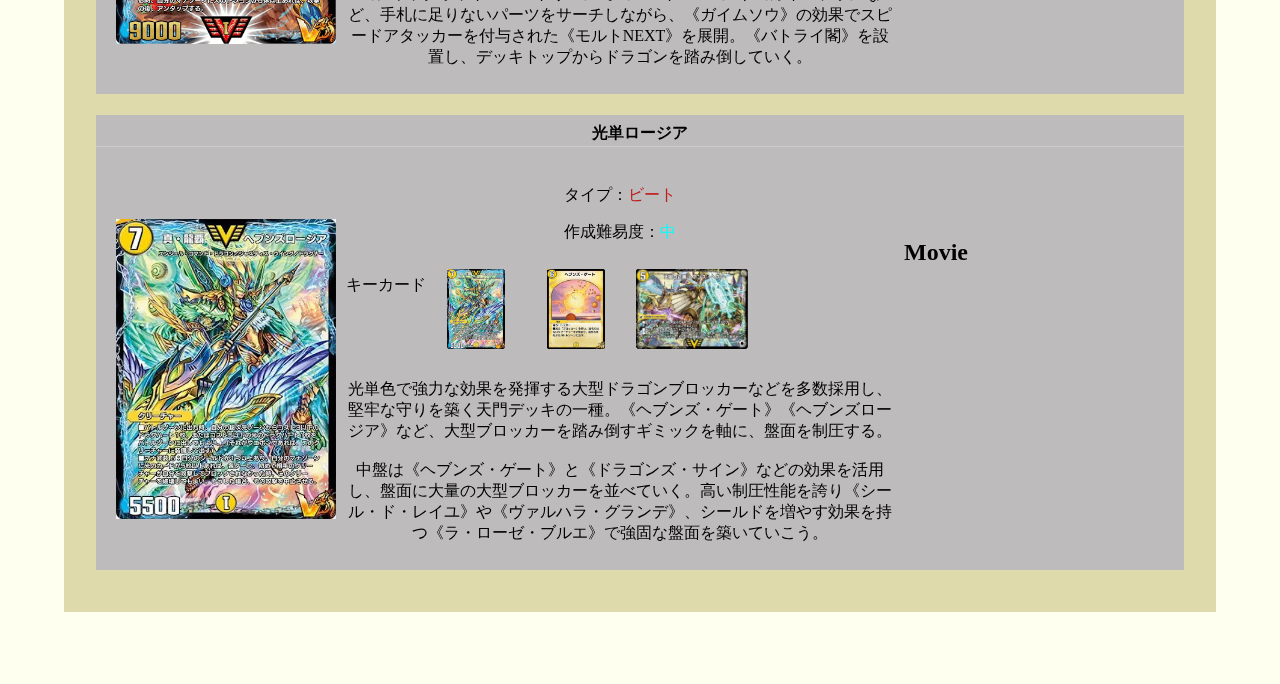
<file: kimatukadai/tier-new.html>
<!DOCTYPE html>
<html lang="en">

<head>
  <title>Document</title>
  <meta charset="UTF-8">
  <meta name="viewport" content="width=device-width, initial-scale=1.0">
  <title>Document</title>
  <link rel="stylesheet" href="css/all-style.css">
</head>

<body class="new">
  <header>
    <div class="logo">
      <a href="index.html"><img src="img/logo.png" alt="SNAPPERS"></a>
    </div>
    <nav>
      <ul class="global-nav">
        <li><a href="tier-new.html">New-TierRank</a></li>
        <li><a href="tier-all.html">All-tierRank</a></li>
        <li><a href="character.html">character</a></li>
      </ul>
    </nav>
  </header>
  <main class="main">
    <div class="tyu line-under">
      <h2 class="aka">Newdevision tier-rank</h2>
    </div>

    <div class="group main">
      <h3 class="line-under tier-1 k">Tier1</h3>
      <div class="main">
        <div class="youso">
          <h4 class="line-under">サインシューゲイザー</h4>
          <div class="flex">
            <div class="img">
              <img class="img" src="img/syu-geiza-.png" alt="全自動運転">
            </div>
            <div class="man">
              <p>タイプ：<span class="aka">ビート</span></p>
              <p>作成難易度：<span class="ao">中</span></p>
              <div class="flex center">
                <p>キーカード</p>
                <div class="card">
                  <img class="img2" src="img/syu-geiza-.png" alt="全自動運転">
                </div>
                <div class="card">
                  <img class="img2" src="img/inferuno.webp" alt="全自動運転">
                </div>
                <div class="card">
                  <img class="img2" src="img/emeraru-da.webp" alt="全自動運転">
                </div>
              </div>
              <div>
                <p>説明：《シューゲイザー》のワンショット戦略を残しつつ、《エメラルーダ》によって耐久性能を強化
                  したデッキ。《インフェルノ・サイン》と《シューゲイザー》を経由して様々な領域
                  からカードを使用でき、攻めと守りのプランを両立できる。<br><br>
                  終盤は《インフェルノ・サイン》から《スペルサイクリカ》を蘇生し、再び《インフェルノ・サイン》を唱え
                  直し、《シューゲイザー》も蘇生。《キリュージルヴェス》の効果でスピードアタッ
                  カーを付与すると、シールド5打点分を形成できる。
                </p>
              </div>
              
            </div>
            <div class="migi">
              <h2>Movie</h2>
              <!-- 1つめの動画を埋め込む場所 -->
              <iframe width="260" height="150" src="https://www.youtube.com/embed/Pgj1-Gnwj7U?si=cdANk0HMdL3_pW9N" 
              title="YouTube video player" frameborder="0" 
              allow="accelerometer; autoplay; clipboard-write; encrypted-media; gyroscope; picture-in-picture; web-share" allowfullscreen></iframe>
            </div>
          </div>
        </div>
        <div class="youso">
          <h4 class="line-under">UKパンクデッキ</h4>
          <div class="flex">
            <div class="img">
              <img class="img" src="img/UK.webp" alt="全自動運転">
            </div>
            <div class="man">
              <p>タイプ：<span class="aka">ビート</span></p>
              <p>作成難易度：<span class="ao">中</span></p>
              <div class="flex center">
                <p>キーカード</p>
                <div class="card">
                  <img class="img2" src="img/UK.webp" alt="全自動運転">
                </div>
                <div class="card">
                  <img class="img2" src="img/tonginusu.webp" alt="全自動運転">
                </div>
                <div class="card">
                  <img class="img2" src="img/katudon.webp" alt="全自動運転">
                </div>
              </div>
              <div>
                <p>説明：対面デッキによってドロンゴー元を出すかカウンター用に温存するかなど、キープハンドの的確な状況判断が問われる操作難度が
                  高いデッキ。反 面使いこなせれば、ビートには《カツドン破》から《UK パンク》による 強力なカウンターリーサルや、盾が厚いカウンタ
                  ー系のデッキには《トンギヌスの槍》を
                  使った盾焼却ビートと幅広い対面に対応可能な特性を持っている。
                </p>
              </div>
              
            </div>
            <div class="migi">
              <h2>Movie</h2>
              <!-- 1つめの動画を埋め込む場所 -->
              <iframe width="260" height="150" src="https://www.youtube.com/embed/R34nhOZ7hmA?si=ebbuJtc_k6vQw30E" title="YouTube video player" frameborder="0" 
              allow="accelerometer; autoplay; clipboard-write; encrypted-media; gyroscope; picture-in-picture; web-share" allowfullscreen></iframe>
            </div>
          </div>
        </div>
        <div class="youso">
          <h4 class="line-under">火自然モルトNEXT</h4>
          <div class="flex">
            <div class="img">
              <img class="img" src="img/moruneku.webp" alt="全自動運転">
            </div>
            <div class="man">
              <p>タイプ：<span class="aka">ビート</span></p>
              <p>作成難易度：<span class="ao">中</span></p>
              <div class="flex center">
                <p>キーカード</p>
                <div class="card">
                  <img class="img2" src="img/moruneku.webp" alt="全自動運転">
                </div>
                <div class="card">
                  <img class="img2" src="img/gaimusou.webp" alt="全自動運転">
                </div>
                <div class="card">
                  <img class="img2" src="img/batoraikaku.webp" alt="全自動運転">
                </div>
              </div>
              <div>
                <p>
                  《モルトNEXT》から《バトライ閣》を設置後、大型のドラゴンを連鎖させる、いわゆる連ドラ系デッキの
                  一種。最速4ターン目という非常に速いターンから、ドラゴンによる物量ビートで圧倒できる。<br><br>
                  《ジャックポット・エントリー》で《モルトNEXT》や《ガイムソウ》など、手札に足りないパーツをサーチしながら、《ガイムソウ》の効果でスピードアタッカーを付与された《モルトNEXT》を展開。《バトライ閣》を設置し、デッキトップからドラゴンを踏み倒していく。
                </p>
              </div>
              
            </div>
            <div class="migi">
              <h2>Movie</h2>
              <!-- 1つめの動画を埋め込む場所 -->
              <iframe width="260" height="150" src="https://www.youtube.com/embed/BflcofeT3-w?si=c8zfUXLo4gbyC5n2" title="YouTube video player" 
              frameborder="0" allow="accelerometer; autoplay; clipboard-write; encrypted-media; gyroscope; picture-in-picture; web-share" allowfullscreen></iframe>
            </div>
          </div>
        </div>
        <div class="youso">
          <h4 class="line-under">光単ロージア</h4>
          <div class="flex">
            <div class="img">
              <img class="img" src="img/ro-jia.webp" alt="全自動運転">
            </div>
            <div class="man">
              <p>タイプ：<span class="aka">ビート</span></p>
              <p>作成難易度：<span class="ao">中</span></p>
              <div class="flex center">
                <p>キーカード</p>
                <div class="card">
                  <img class="img2" src="img/ro-jia.webp" alt="全自動運転">
                </div>
                <div class="card">
                  <img class="img2" src="img/hebunzuge-to.webp" alt="全自動運転">
                </div>
                <div class="card">
                  <img class="img2" src="img/hebun.webp" alt="全自動運転">
                </div>
              </div>
              <div>
                <p>光単色で強力な効果を発揮する大型ドラゴンブロッカーなどを多数採用し、堅牢な守りを築く天門デッキの一種。《ヘブンズ・ゲート》《ヘブンズロージア》など、大型ブロッカーを踏み倒すギミックを軸に、盤面を制圧する。<br><br>
                  中盤は《ヘブンズ・ゲート》と《ドラゴンズ・サイン》などの効果を活用し、盤面に大量の大型ブロッカーを並べていく。高い制圧性能を誇り《シール・ド・レイユ》や《ヴァルハラ・グランデ》、シールドを増やす効果を持つ《ラ・ローゼ・ブルエ》で強固な盤面を築いていこう。
                </p>
              </div>
              
            </div>
            <div class="migi">
              <h2>Movie</h2>
              <!-- 1つめの動画を埋め込む場所 -->
              <iframe width="260" height="150" src="https://www.youtube.com/embed/jn5iQVd2G3Q?si=uwDf87MtVQx9H0w0" title="YouTube video player" frameborder="0" 
              allow="accelerometer; autoplay; clipboard-write; encrypted-media; gyroscope; picture-in-picture; web-share" allowfullscreen></iframe>
              
            </div>
          </div>
        </div>
      </div>
    </div>
  </main>
  <footer>
  </footer>
</body>
</html>
</file>
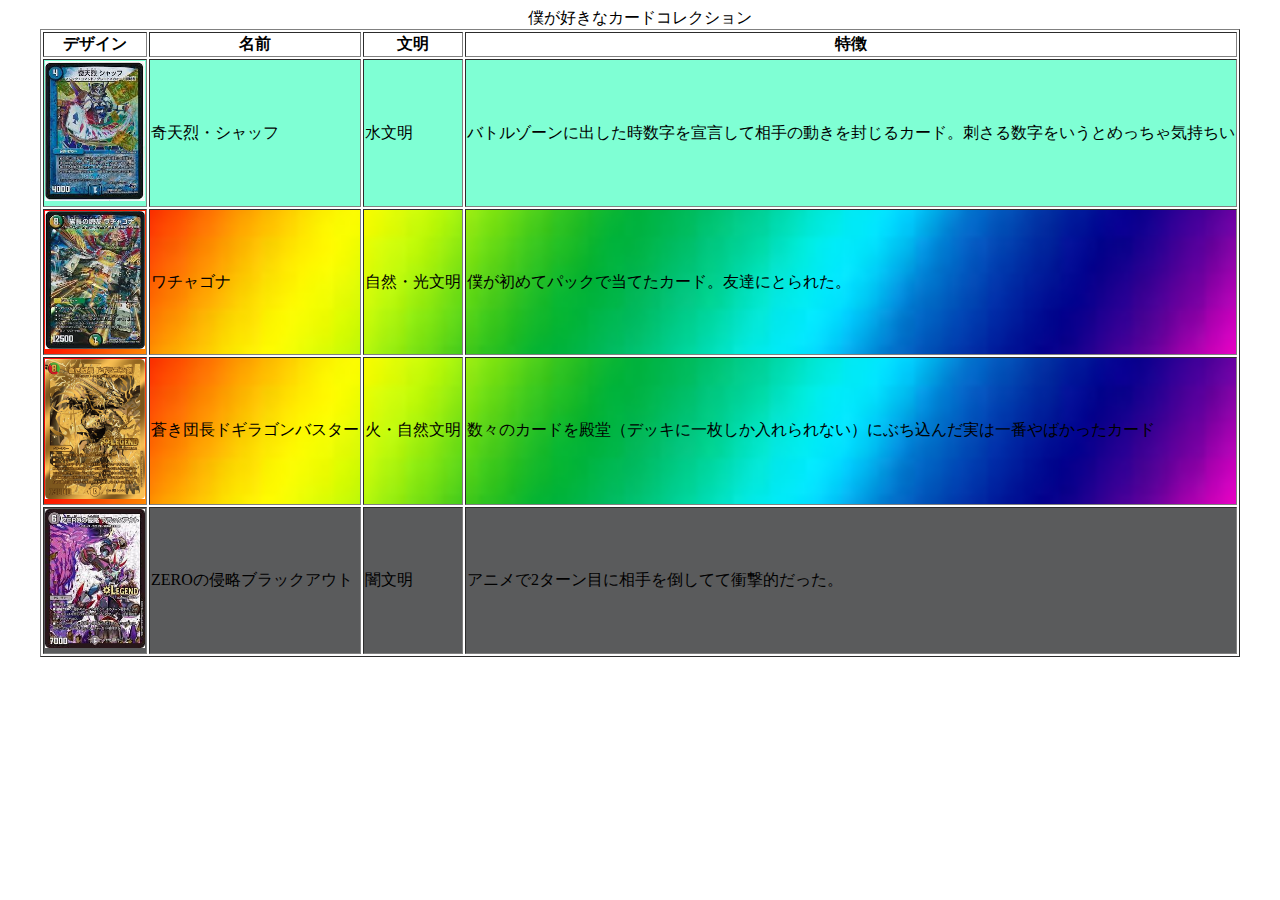
<file: table/table.html>
<!DOCTYPE html>
<html lang="en">
<head>
    <meta charset="UTF-8">
    <meta name="viewport" content="width=device-width, initial-scale=1.0">
    <link rel = "stylesheet" href = "table-style.css">
    <title>表の作成</title>
</head>
<body>

    <table border="1" class="hyou">
        <caption>僕が好きなカードコレクション</caption>
        <thead>
            <tr>

                <th>デザイン</th>
                <th>名前</th>
                <th>文明</th>
                <th>特徴</th>
            </tr>
        </thead>
        <tbody>
            <tr class="blue">
                <td><img src="img2/syaffu.jpg " alt="奇天烈シャッフ"></td>
                <td>奇天烈・シャッフ</td>
                <td>水文明</td>
                <td>バトルゾーンに出した時数字を宣言して相手の動きを封じるカード。刺さる数字をいうとめっちゃ気持ちい</td>
            </tr>
            <tr class="rainbow">
                <td><img src="img2/watyagona.jpg" alt="ワチャゴナ"></td>
                <td>ワチャゴナ</td>
                <td>自然・光文明</td>
                <td>僕が初めてパックで当てたカード。友達にとられた。</td>
            </tr>
            <tr class="rainbow">
                <td><img src="img2/dogibasu.jpg" alt="蒼き団長ドギラゴンバスター"></td>
                <td>蒼き団長ドギラゴンバスター</td>
                <td>火・自然文明</td>
                <td>数々のカードを殿堂（デッキに一枚しか入れられない）にぶち込んだ実は一番やばかったカード</td>
            </tr>
            <tr class="brack">
                <td><img src="img2/brackout.jpg " alt="ZEROの侵略ブラックアウト"></td>
                <td>ZEROの侵略ブラックアウト</td>
                <td>闇文明</td>
                <td>アニメで2ターン目に相手を倒してて衝撃的だった。</td>
            </tr>
        </tbody>
    </table>
</body>
</html>
</file>
<file: profile/index.css>
@charset "utf-8";

.line-under {
    border-bottom: 1px solid #ccc;
    padding-bottom: 2px;
    text-align: center;
}
span{
    color: red;
}
</file>
<file: box/box-layout-style.css>
@charset "utf-8";
h1{
    text-align: center;
}
.tbox{
    width: 25%;
    text-align: center;
}
h2{
    width: 90%;
    text-align: center;
    margin: 0 auto;
}
/* .do{
    margin: 0 auto;
} */
p {
    width: 90%;
    margin: 0 auto;
}
.kno {
    width: 50%;
    height: 40%;
    margin: 0 auto;
}
.kno img {
    width: 100%;
    height: 100%;
    object-fit: contain;
}
.tbox{
    background-color: aqua;
}
.box1 {
    display: flex;
    justify-content: space-evenly;
    flex-wrap:wrap;
    margin: 5% 0;
}
a {
    background-color: aquamarine;
    color: orange;
    border-radius: 10px;
}
html {
    background: linear-gradient(to right, #ff0000, #ff7f00, #ffff00, #00ff00, #0000ff, #4b0082, #8f00ff);
}
</file>
<file: form/form-style.css>
@charset "utf-8";
fieldset{
    margin-bottom: 20px;
}
input[type]{
    margin: 10px;
}
ban{
    font-size: 0.7rem;
}
</file>
<file: form/register-style.css>
@charset "utf-8";
fieldset{
    background-color: #e7e0e003;
}
tr{
    text-align: left;
    vertical-align: top;
    background-color: bisque;
}
td{
    background-color: rgb(168, 154, 154);
}
th, td, table{
    border: solid 2px black;
    border-collapse: collapse;
}
th, td{
    padding: 20px;
}
span{
    color: #000000;
    background-color: rgba(255, 0, 0, 0.567);
    border-radius: 10px;
}
p4{
    font-size: 10px;
}
</file>
<file: kimatukadai/css/all-style.css>
.index{
  background-image: url(../img/abuzo.jpg);
    background-repeat: no-repeat;
    background-position: center;
    background-attachment: fixed;
    background-size: cover;
    /* backdrop-filter: sepia(100%); */
}
header {
  width: 960px;
  height: 100px;
  margin: 0 auto;
  display: flex;
  justify-content: space-between;
}
  .global-nav {
    display: flex;
    margin-top: 60px;
  }
  
  .global-nav li {
    margin: 0 20px;
    font-size: 20px;
    list-style: none;
    font-family: 'Bitter', serif;
  }
  
.global-nav li a {
  color: #c11c1c;
  text-decoration: none;
}
.global-nav li a:hover{
  color: aquamarine;

}

.logo img{
    width: 200px;
}
#wrap {
    clear: both;
    margin-top: 100px;
    padding: 35px 0;
  }
  
  .content {
    width: 960px;
    margin: 0 auto;
  }
  
  footer {
    text-align: center;
    color: #ffffff;
    padding: 20px 0;
  }
  
  footer small {
    font-size: 12px;
  }
  
  .index h1{
    font-size: 100px;
    line-height: 1;
    
    font-family: 'Bitter', serif;
    margin-bottom: 50px;
    border: none;
  }
  
  .index .content{
    margin-top: 150px;
  }
  
  .index p{
    font-size:25px;
    color: #ffffff;
  }
  body{
    margin: 0;
  }

.tyu{
  text-align: center;
}
.line-under {
  padding-top: 8px;
  border-bottom: 1px solid #ccc;
  padding-bottom: 2px;
  text-align: center;
}
.main{
  margin: 2rem ;
}
.flex{
  display: flex;
}
.img{
  width: 220px;
  height: 300px;
  margin: auto 10px;
}
.man{
  width: 600px;
  margin: 0 10px 10px 10px;
  text-align: center;
}
.movie{
  width: 150px;
  height: 100px;
  margin: 10px;
  padding-right: 0;
}
.migi{
  padding-right: 20px;
  padding-top: 50px;
}
.img2{
  height: 80px;
  margin: 10px;
}
.center{
  text-align: center;
}
.aka{
  color: #c11c1c;
}
.ao{
  color: aqua;
}
.k{
  color: yellow;
}
.white{
  color: #ffffff;
}
.youso{
  background: rgb(189, 187, 187);
}
.group{
  background: rgba(222, 218, 171, 0.992);
  padding-bottom: 10px;
}
.new{
  background-image: url(../img/rittai.png);
    background-repeat: no-repeat;
    background-position: center;
    background-attachment: fixed;
    background-size: cover;
    backdrop-filter: sepia(100%);
}
.all{
  background-image: url(../img/rittai.png);
    background-repeat: no-repeat;
    background-position: center;
    background-attachment: fixed;
    background-size: cover;
    /* backdrop-filter: sepia(100%); */
}
.character{
  background-image: url(../img/tukauyatu.png);
    background-repeat: no-repeat;
    background-position: center;
    background-attachment: fixed;
    background-size: cover;
    /* backdrop-filter: sepia(100%); */
}

.catti{
  text-align: center;
}
h1{
  color: rgb(255, 0, 0);
}
.card{
  width: 100px;
}
.text-area{
  background: rgb(223, 216, 216);
}
.migi2{
  padding-right: 20px;
  padding-top: 10px;
}
.img3{
  height: 300px;
  

}
.img4{
  margin-left: 50px;
  width: 220px;
  padding-bottom: 10px;
  padding-left: 10px;
}

.rupiko{
  margin-left: 10px;
}
.nana{
  width: 70%;
}
.sanjyu{
  width: 30%;
}
.senni li a{
  color: red;
  text-decoration: none;
  /* list-style: none; */
}
.senni li {
  list-style: none;
}
side{
  margin-top: 100px;
}
.senni h4{
  color: red;
}
.senni{
  background-color:white ;
  opacity: 0.8;
  margin-right: 6rem;
  margin-left: 2rem;
  padding: 1rem;
}
</file>
<file: table/table-style.css>
@charset "utf-8";

img{
    width: 100px;
}
caption{
    text-align: center;
    font-family: 'Courier New', Courier, monospace;
}
table {
    margin: 0 auto;
}
.rainbow {
    background-image: url('img2/rainbow.jpg');
  background-size: cover; /* 画像をウィンドウ全体に広げる */
  background-position: center; /* 画像を中央に配置 */
  background-repeat: no-repeat; /* 画像の繰り返しを無効にする */
}
.blue{
    background-color: aquamarine;
}
.brack{
    background-color: rgb(90, 91, 92);
}
</file>
